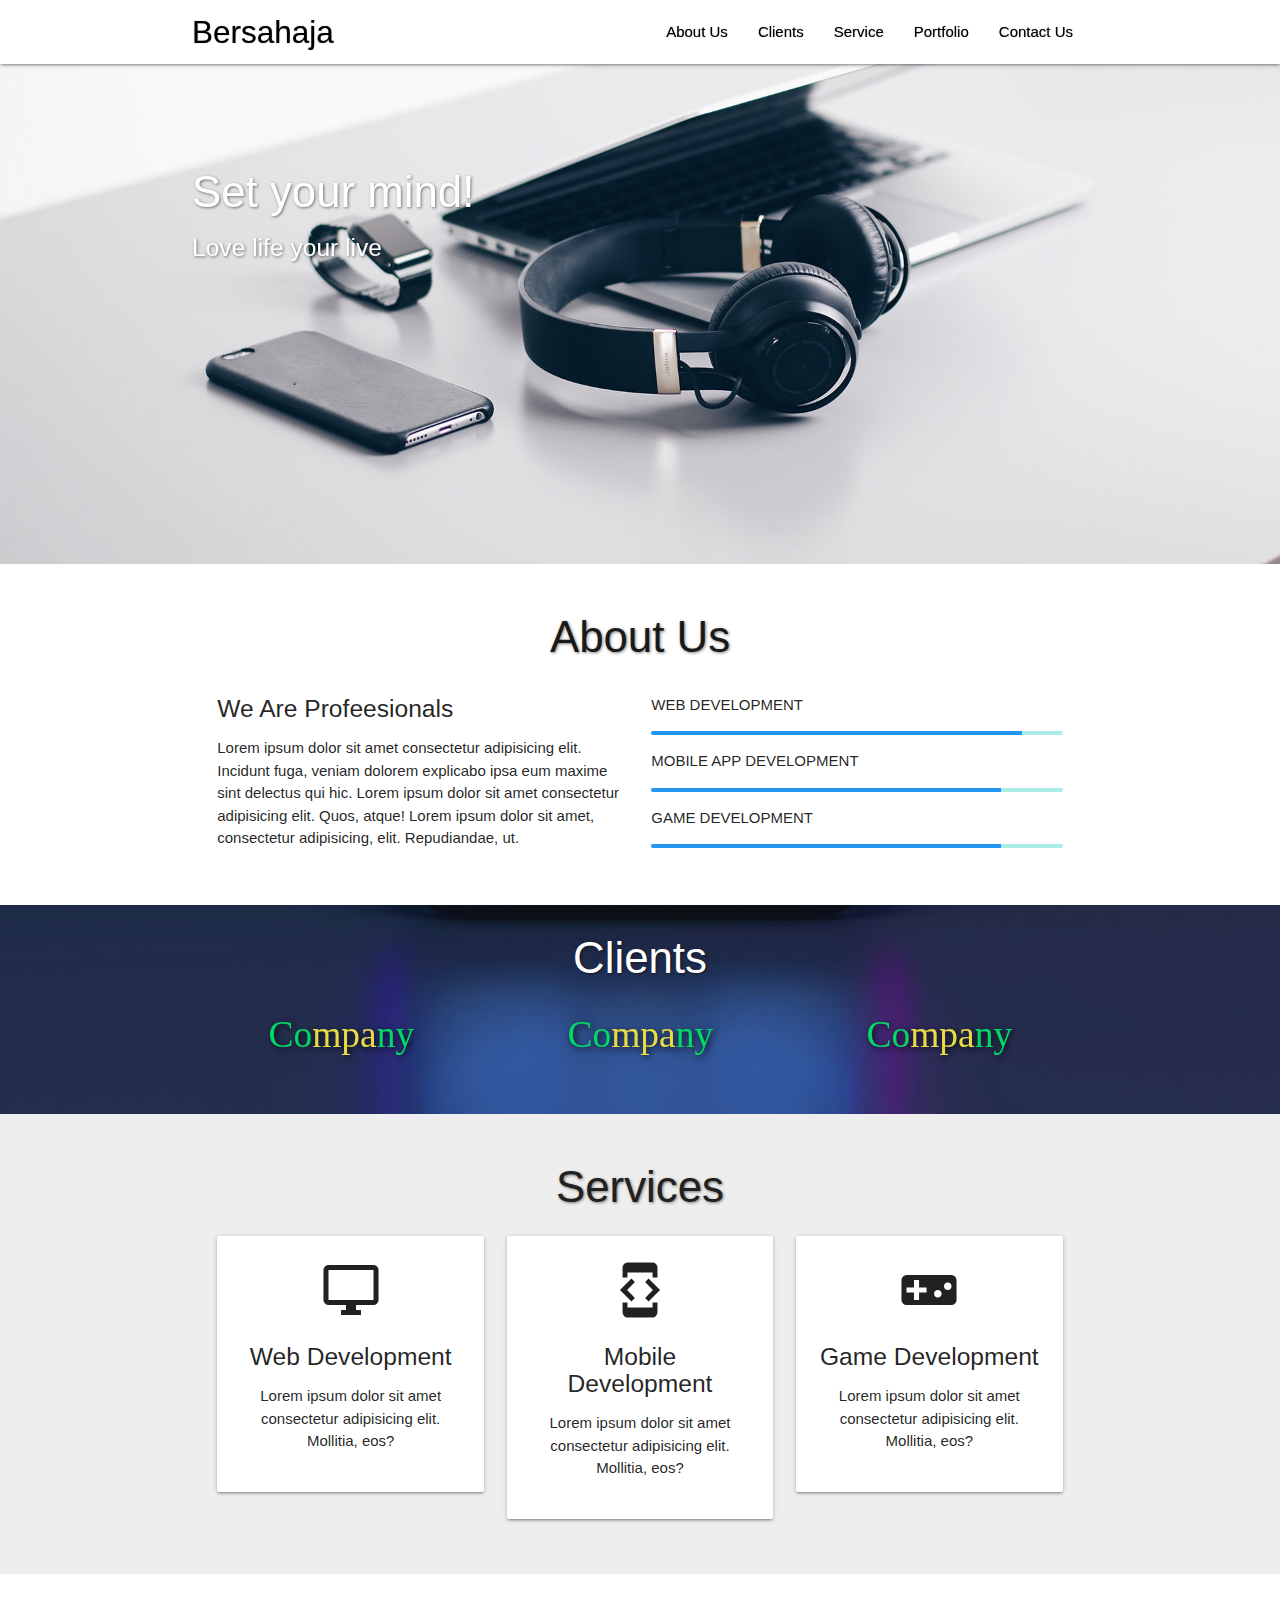
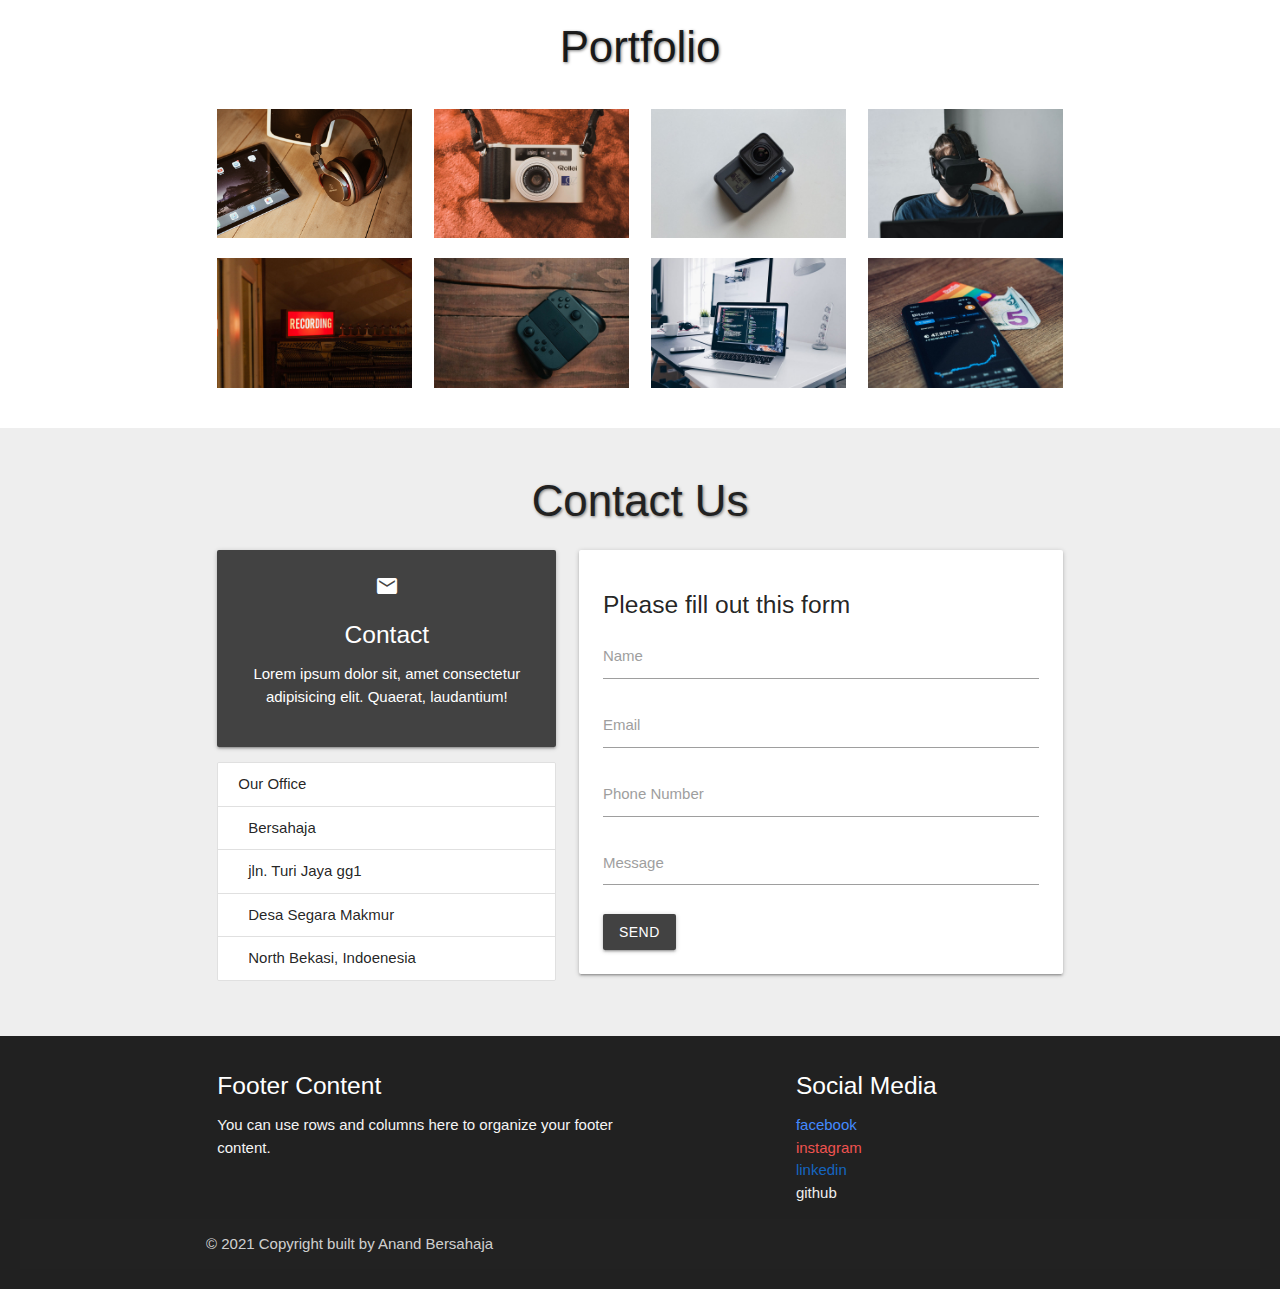
<file: index.html>
<!DOCTYPE html>
  <html>
    <head>
      <!--Import Google Icon Font-->
      <link href="https://fonts.googleapis.com/icon?family=Material+Icons" rel="stylesheet">
      <!--Import materialize.css-->
      <link type="text/css" rel="stylesheet" href="css/materialize.min.css"  media="screen,projection"/>

      <!-- My style -->
      <link rel="stylesheet" href="css/style.css">

      <!--Let browser know website is optimized for mobile-->
      <meta name="viewport" content="width=device-width, initial-scale=1.0"/>

      <title>Bersahaja</title>
    </head>

    <body id="home" class="scrollspy">

    <!-- Navbar -->
      <div class="navbar-fixed">
        <nav class="white">
          <div class="container">

            <div class="nav-wrapper">
              <a href="#home" class="brand-logo black-text">Bersahaja</a>
              <a href="#" data-target="mobile-nav" class="sidenav-trigger"><i class="material-icons black-text">menu</i></a>
              <ul id="nav-mobile" class="right hide-on-med-and-down">
                <li><a href="#about" class="black-text">About Us</a></li>
                <li><a href="#clients" class="black-text">Clients</a></li>
                <li><a href="#services" class="black-text">Service</a></li>
                <li><a href="#portfolio" class="black-text">Portfolio</a></li>
                <li><a href="#contact" class="black-text">Contact Us</a></li>
              </ul>
            </div>
    
          </div>
        </nav>
      </div>
      <!-- Akhir navbar -->


      <!-- Sidebar -->
      <ul class="sidenav" id="mobile-nav">
        <li><a href="#about">About Us</a></li>
        <li><a href="#clients">Clients</a></li>
        <li><a href="#services">Service</a></li>
        <li><a href="#portfolio">Portfolio</a></li>
        <li><a href="#contact">Contact Us</a></li>        
      </ul> 
      <!-- akhir siderbar -->


      <!-- Slider -->
      <div class="slider">
        <ul class="slides" id="slide-list">
          
        </ul>
      </div>
      <!-- Akhir Slider -->


      <!-- About US -->
      <section class="about scrollspy" id="about">
        <div class="container">
          <div class="row">
            <h3 class="center light gery-text text-lighten-3">About Us</h3>
            <div class="col m6 light">
              <h5>We Are Profeesionals</h5>
              <p>Lorem ipsum dolor sit amet consectetur adipisicing elit. Incidunt fuga, veniam dolorem explicabo ipsa eum maxime sint delectus qui hic. Lorem ipsum dolor sit amet consectetur adipisicing elit. Quos, atque! Lorem ipsum dolor sit amet, consectetur adipisicing, elit. Repudiandae, ut.</p>
            </div>

            <div class="col m6 light">
              <p>WEB DEVELOPMENT</p>
              <div class="progress">
                <div class="determinate blue" style="width: 90%"></div>
              </div>
              
              <p>MOBILE APP DEVELOPMENT</p>
              <div class="progress">
                <div class="determinate blue" style="width: 85%"></div>
              </div>
              
              <p>GAME DEVELOPMENT</p>
              <div class="progress">
                <div class="determinate blue" style="width: 85%"></div>
              </div>
            </div>

          </div>
        </div>
      </section>
      <!-- Akhir About US -->


      <!-- Clients -->
      <div class="parallax-container clients scrollspy" id="clients">
      <div class="parallax"><img src="img/slider/z.jpg"></div>

        <div class="center container clients">
          <h3 class="center light white-text text-lighten-3">Clients</h3>
          
          <div class="row client-list">
             
          </div>
        </div>
      </div>
      <!-- Akhir Clients -->
  

      <!-- Our Services -->
      <section class="services scrollspy grey lighten-3" id="services">
        <div class="container">
          <div class="row">
            <h3 class="light center grey-text text-darken-4">Services</h3>

            <div class="col m4 s12">
              <div class="center card-panel m4 s12">
                <i class="medium material-icons">desktop_windows</i>
                <h5>Web Development</h5>
                <p>Lorem ipsum dolor sit amet consectetur adipisicing elit. Mollitia, eos?</p>
              </div>
            </div>

            <div class="col m4 s12">
              <div class="center card-panel m4 s12">
                <i class="medium material-icons">developer_mode</i>
                <h5>Mobile Development</h5>
                <p>Lorem ipsum dolor sit amet consectetur adipisicing elit. Mollitia, eos?</p>
              </div>
            </div>

            <div class="col m4 s12">
              <div class="center card-panel m4 s12">
                <i class="medium material-icons">videogame_asset</i>
                <h5>Game Development</h5>
                <p>Lorem ipsum dolor sit amet consectetur adipisicing elit. Mollitia, eos?</p>
              </div>
            </div>

          </div>
        </div>
      </section>
      <!-- Akhir Our Services -->


      <!-- Portfolio -->
      <section class="portfolio scrollspy" id="portfolio">
        <div class="container">
          <h3 class="center light gery-text text-lighten-3">Portfolio</h3>
          <div class="row" id="portfolio-list">
          <!-- script -->
          </div>
        </div>

      </section>
      <!-- Akhir portfolio -->

      <!-- Contact Us -->
      <section class="contact scrollspy grey lighten-3" id="contact">
        <div class="container">
          <h3 class="center light grey-text text-darken-4">Contact Us</h3>
          <div class="row">
            <div class="col m5 sm12">
              <div class="center card-panel white-text grey darken-3">
                <i class="material-icons ">mail</i>
                <h5 class="center">Contact</h5>
                <p>Lorem ipsum dolor sit, amet consectetur adipisicing elit. Quaerat, laudantium!</p>
              </div>
              <ul class="collection with-header">
                <li class="collection-header">Our Office</li>
                <li class="collection-item">Bersahaja</li>
                <li class="collection-item">jln. Turi Jaya gg1</li>
                <li class="collection-item">Desa Segara Makmur</li>
                <li class="collection-item">North Bekasi, Indoenesia</li>
              </ul>
            </div>

            <div class="col m7 sm12">
              <div class="card-panel">
                <h5>Please fill out this form</h5>
                <div class="input-field">
                  <input type="text" name="name" id="name" class="validate" autocomplete="off">
                  <label for="name">Name</label>
                </div>
                <div class="input-field">
                  <input type="email" name="email" id="email" class="validate" autocomplete="off">
                  <label for="email">Email</label>
                </div>
                <div class="input-field">
                  <input type="text" name="phone" id="phone" autocomplete="off">
                  <label for="phone">Phone Number</label>
                </div>
                <div class="input-field">
                  <textarea name="message" id="message" class="materialize-textarea"></textarea>
                  <label for="message">Message</label>
                </div>
                <button type="submit" class="btn grey darken-3">Send</button>
              </div>
            </div>
          </div>
        </div>
      </section>
      <!-- Akhir Contact Us -->


      <!-- Footer -->
        <footer class="page-footer grey darken-4">
          <div class="container">
            <div class="row mb-0">
              <div class="col l6 s12">
                <h5 class="white-text">Footer Content</h5>
                <p class="grey-text text-lighten-4">You can use rows and columns here to organize your footer content.</p>
              </div>
              <div class="col l4 offset-l2 s12">
                <h5 class="white-text">Social Media</h5>
                <ul>
                  <li><a target="blank" class="blue-text text-accent-2" href="https://www.facebook.com/anandbersahaja/">facebook</a></li>
                  <li><a target="blank" class="red-text text-lighten-1" href="https://www.instagram.com/anandbersahaja/">instagram</a></li>
                  <li><a target="blank" class="blue-text text-darken-3" href="https://www.linkedin.com/in/achmadsyaifulanand/">linkedin</a></li>
                  <li><a target="blank" class="grey-text text-lighten-3" href="https://github.com/anandbersahaja">github</a></li>
                </ul>
              </div>
            </div>
          </div>
          <div class="footer-copyright">
            <div class="container">
            © 2021 Copyright built by Anand Bersahaja
            <!-- <a class="grey-text text-lighten-4 right" href="#!">More Links</a> -->
            </div>
          </div>
        </footer>
      <!-- Akhir Footer -->


      <!--JavaScript at end of body for optimized loading-->
      <script type="text/javascript" src="js/materialize.min.js"></script>
      <script>
        
        const sideNav = document.querySelectorAll('.sidenav');
        M.Sidenav.init(sideNav);


        const slider = document.querySelectorAll('.slider');
        M.Slider.init(slider, {
          indicators: false,
          height: 500,
          duration: 700,
          interval: 3000

        });

        const parallax = document.querySelectorAll('.parallax');
        M.Parallax.init(parallax);

        // const materialize = document.querySelectorAll('.materialboxed');
        // M.Materialbox.init(materialize);

        const scroll = document.querySelectorAll('.scrollspy');
        M.ScrollSpy.init(scroll, {
          scrollOffset: 65
        });



      </script> 

      <script src="https://code.jquery.com/jquery-3.6.0.min.js" integrity="sha256-/xUj+3OJU5yExlq6GSYGSHk7tPXikynS7ogEvDej/m4=" crossorigin="anonymous"></script>

      <!--my Script-->
      <script src="js/script.js"></script>

    </body>
  </html>
</file>
<file: css/style.css>
.slider h3,
.slider h5,
.container h3{
	text-shadow: 1px 1px 3px rgba(0,0,0,.5);
}

.reference .card-panel{
  padding-top: 10px;
}

.mb-0{
  margin-bottom: 0;
}

.portfolio img{
  margin-top: 20px;
}

.parallax-container{
	height: 20%;
	/*padding-top: 10px;*/
	padding-bottom: 30px;
}

.parallax img {
	filter: grayscale(.5);
	opacity: .95 !important;
}

.clients img {
	max-width: 150px;
	filter: drop-shadow(2px 2px 3px rgba(0,0,0,.8));
}
div.clients h3{
	padding-bottom: 20px;
}

section, footer {
	padding: 20px ;
}

.black-text{
	text-shadow: 0 0 1px rgba(0,0,0,.5);
}

.btn-floating {
	position: fixed;
	bottom: 50px;
	right: 50px;
	/*z-index: 999;*/
}


section.portfolio div.portfolio div.row{
  background-color: salmon;
  flex-wrap: wrap;
}
</file>
